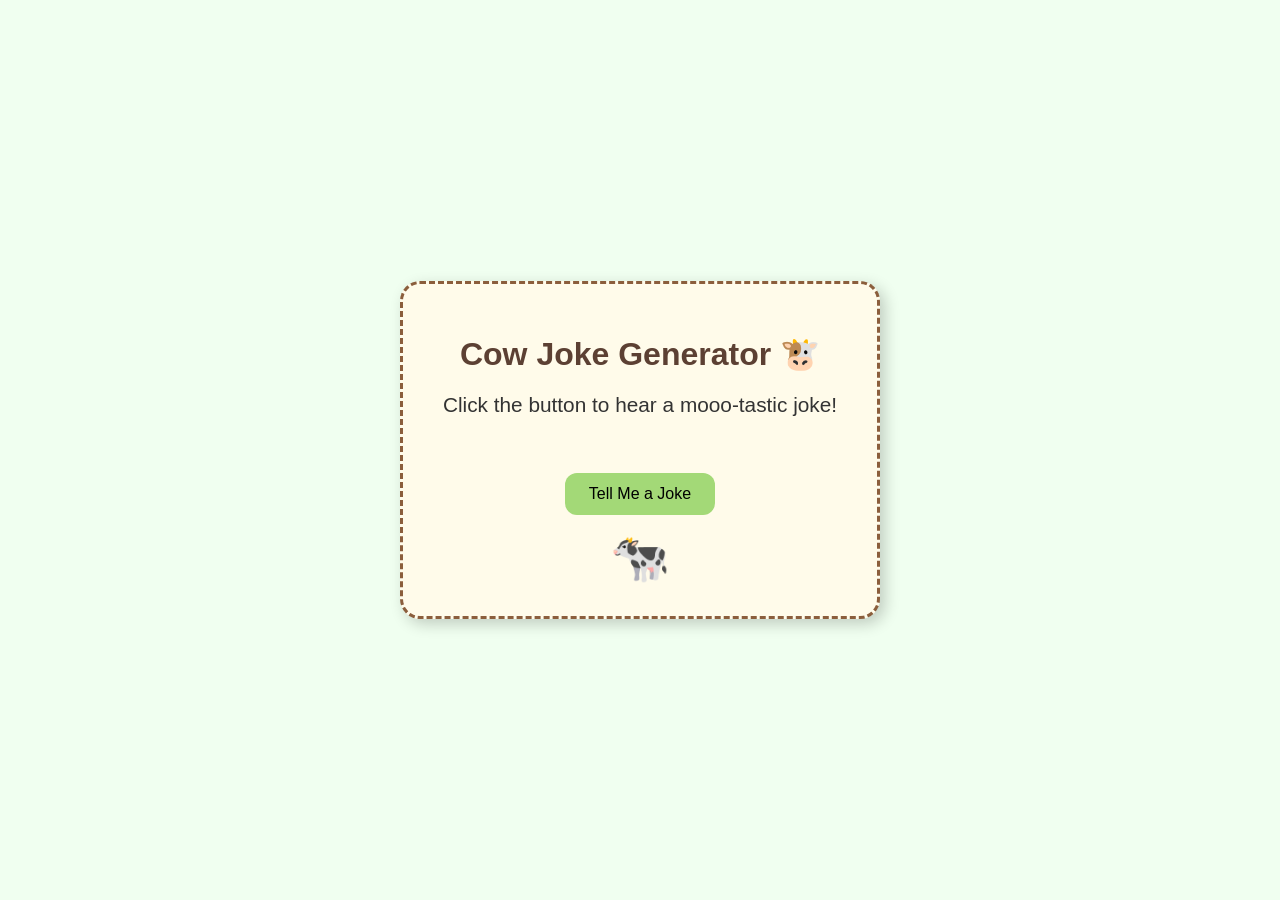
<file: cowjoke.html>
<!DOCTYPE html>
<html lang="en">
<head>
  <meta charset="UTF-8" />
  <meta name="viewport" content="width=device-width, initial-scale=1.0"/>
  <title>Cow Joke Generator</title>
  <style>
    body {
      background: #f0fff0;
      font-family: 'Comic Sans MS', cursive, sans-serif;
      display: flex;
      flex-direction: column;
      align-items: center;
      justify-content: center;
      height: 100vh;
      margin: 0;
    }

    .container {
      background: #fffbea;
      border: 3px dashed #8b5e3c;
      border-radius: 20px;
      padding: 30px 40px;
      text-align: center;
      box-shadow: 5px 5px 15px rgba(0,0,0,0.2);
      max-width: 500px;
    }

    h1 {
      color: #5c4033;
      margin-bottom: 20px;
    }

    #joke {
      font-size: 1.3rem;
      color: #333;
      min-height: 60px;
      margin-bottom: 20px;
    }

    button {
      background-color: #a3d977;
      border: none;
      padding: 12px 24px;
      border-radius: 12px;
      cursor: pointer;
      font-size: 1rem;
      transition: background-color 0.3s ease;
    }

    button:hover {
      background-color: #8fc766;
    }

    .cow-emoji {
      font-size: 3rem;
      margin-top: 15px;
    }
  </style>
</head>
<body>
  <div class="container">
    <h1>Cow Joke Generator 🐮</h1>
    <div id="joke">Click the button to hear a mooo-tastic joke!</div>
    <button onclick="generateJoke()">Tell Me a Joke</button>
    <div class="cow-emoji">🐄</div>
  </div>

  <script>
    const jokes = [
      "Why do cows wear bells? Because their horns don't work!",
      "What do you call a cow with no legs? Ground beef.",
      "What do cows do on a Friday night? Go to the moo-vies!",
      "Why did the cow cross the road? To get to the udder side!",
      "What do you call a sleeping cow? A bulldozer.",
      "What do you call a cow that can play a musical instrument? A moo-sician!",
      "How does a cow stay up to date? It reads the moos-paper.",
      "What did the cow say to the calf? It's pasture bedtime!"
    ];

    function generateJoke() {
      const joke = jokes[Math.floor(Math.random() * jokes.length)];
      document.getElementById('joke').textContent = joke;
    }
  </script>
</body>
</html>
</file>
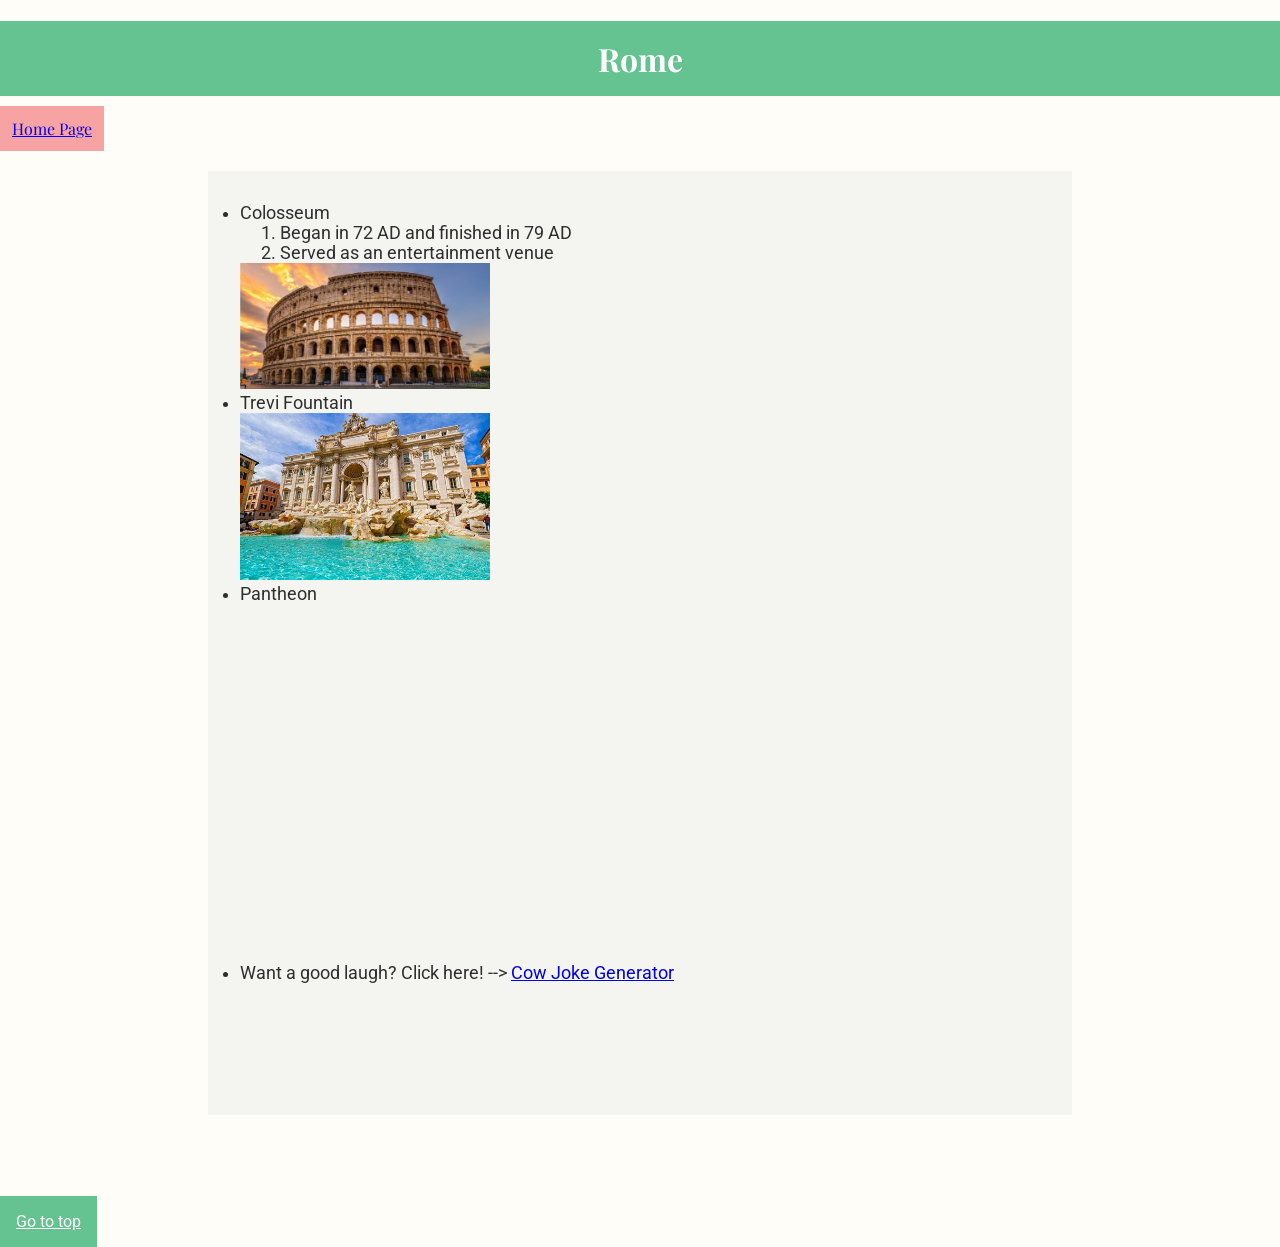
<file: scratchpage.html>
<!DOCTYPE html>
<html lang="en">
<head>
    <meta charset="UTF-8">
    <meta name="viewport" content="width=device-width, initial-scale=1.0">
    <title>Document</title>
    <link href="css/scratchstyles.css" rel="stylesheet" />
</head>
<body>

    <h1 class = "header" id="top">Rome</h1>
    <nav>
    <a class="navbar" href="index.html">Home Page</a>

    </nav>
    <ul class="main-content">
        <li>Colosseum</li>
            <ol>
                <li>Began in 72 AD and finished in 79 AD</li>
                <li>Served as an entertainment venue</li>
            </ol>
        <img src="assets/img/Colloseo.jpg"alt="Colosseum" width="250px">
        <li>Trevi Fountain</li>
        <img src="assets/img/Trevi Fountain.jpg"alt="Trevi Fountain" width="250px">
        <li>Pantheon</li>
        <iframe width="560" height="315" src="https://youtu.be/KaY8zqYfQI0?si=roDlKMyhZszoBtYa" frameborder="0" allow="accelerometer; autoplay; clipboard-write; encrypted-media; gyroscope; picture-in-picture" allowfullscreen></iframe>
        <br><br><br>
        <li>Want a good laugh? Click here!  --> <a href="cowjoke.html">Cow Joke Generator</a> </li>

        <br><br><br><br><br>
        <div class='tableauPlaceholder' id='viz1744753248492' style='position: relative'><noscript><a href='#'><img alt='Dashboard 1 ' src='https:&#47;&#47;public.tableau.com&#47;static&#47;images&#47;Va&#47;VaticanCity-State&#47;Dashboard1&#47;1_rss.png' style='border: none' /></a></noscript><object class='tableauViz'  style='display:none;'><param name='host_url' value='https%3A%2F%2Fpublic.tableau.com%2F' /> <param name='embed_code_version' value='3' /> <param name='site_root' value='' /><param name='name' value='VaticanCity-State&#47;Dashboard1' /><param name='tabs' value='no' /><param name='toolbar' value='yes' /><param name='static_image' value='https:&#47;&#47;public.tableau.com&#47;static&#47;images&#47;Va&#47;VaticanCity-State&#47;Dashboard1&#47;1.png' /> <param name='animate_transition' value='yes' /><param name='display_static_image' value='yes' /><param name='display_spinner' value='yes' /><param name='display_overlay' value='yes' /><param name='display_count' value='yes' /><param name='language' value='en-US' /></object></div>                <script type='text/javascript'>                    var divElement = document.getElementById('viz1744753248492');                    var vizElement = divElement.getElementsByTagName('object')[0];                    vizElement.style.width='1400px';vizElement.style.height='1827px';                    var scriptElement = document.createElement('script');                    scriptElement.src = 'https://public.tableau.com/javascripts/api/viz_v1.js';                    vizElement.parentNode.insertBefore(scriptElement, vizElement);                </script>

    </ul>
<br><br><br>
<a class="footer" href="#top">Go to top </a>
</body>
</html>
</file>
<file: css/scratchstyles.css>
/* Importing elegant and modern fonts */
@import url('https://fonts.googleapis.com/css2?family=Playfair+Display:wght@400;700&family=Roboto:wght@300;500&display=swap');

/* General Body Style */
body {
  font-family: 'Playfair Display', serif;
  background-color: #fffdf7;
  color: #333;
  margin: 0;
  padding: 0;
}

/* Header Style */
.header {
  background-color: #069e529d; /* Italian green */
  color: #ffffff;
  padding: 1rem;
  text-align: center;
}

/* Navigation Style */
.navbar {
  background-color: #f7a3a3; /* Italian red */
  padding: 0.75rem;
  text-align: center;
}

.navbar a {
  color: #fff;
  text-decoration: none;
  margin: 0 1rem;
  font-family: 'Roboto', sans-serif;
}

.navbar a:hover {
  text-decoration: underline;
}

/* Main Content Block */
.main-content {
  background-color: #F4F5F0; /* Italian white */
  padding: 2rem;
  margin: 2rem auto;
  max-width: 800px;
  font-size: 1.1rem;
  font-family: 'Roboto', sans-serif;
  color: #2e2e2e;
}

/* Footer Style */
.footer {
  background-color: #069e529d; /* Olive green */
  color: #fff;
  text-align: center;
  padding: 1rem;
  font-family: 'Roboto', sans-serif;
  margin-top: 3rem;
}
</file>
